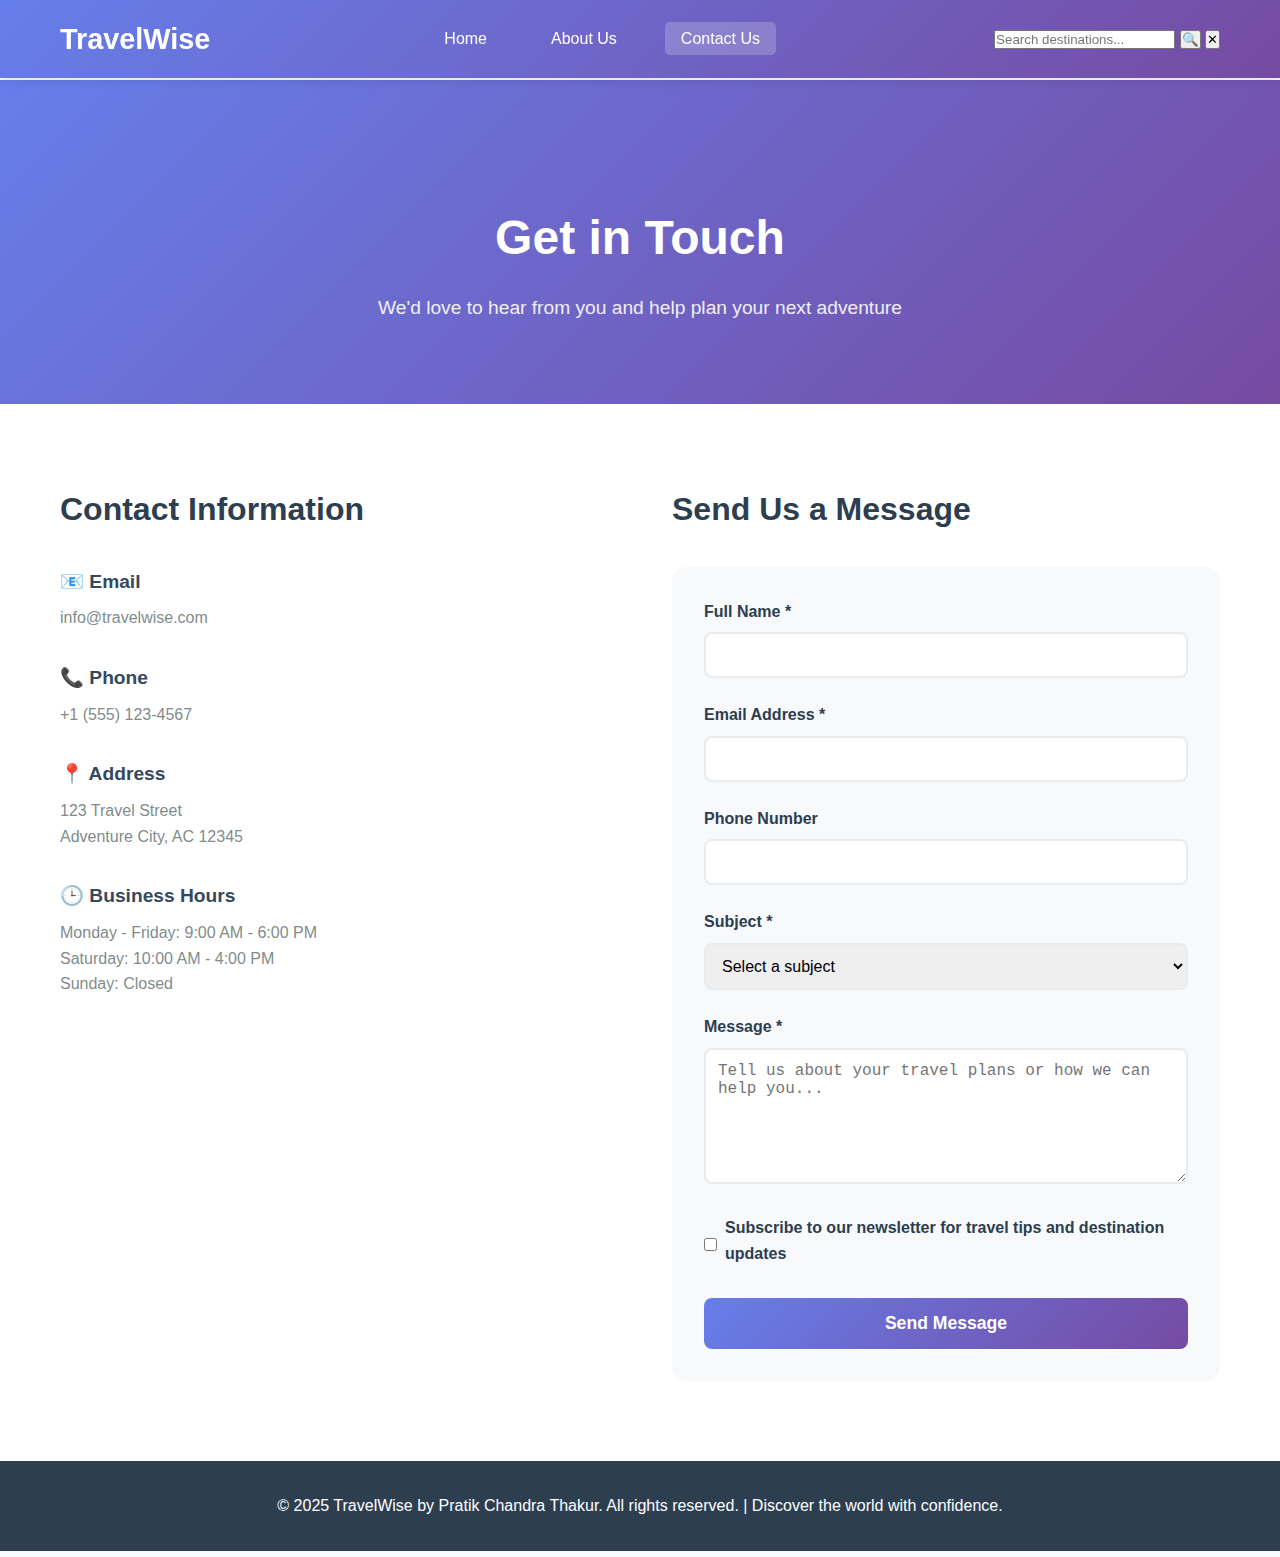
<file: contact.html>
<!DOCTYPE html>
<html lang="en">
<head>
    <meta charset="UTF-8">
    <meta name="viewport" content="width=device-width, initial-scale=1.0">
    <title>Contact Us - TravelWise</title>
    <link rel="stylesheet" href="styles.css">
</head>
<body>
    <!-- Navigation Bar -->
    <nav class="navbar">
        <div class="nav-container">
            <div class="nav-logo">
                <h2>TravelWise</h2>
            </div>
            <ul class="nav-menu">
                <li class="nav-item">
                    <a href="index.html" class="nav-link">Home</a>
                </li>
                <li class="nav-item">
                    <a href="about.html" class="nav-link">About Us</a>
                </li>
                <li class="nav-item">
                    <a href="contact.html" class="nav-link active">Contact Us</a>
                </li>
            </ul>
            <div class="search-container">
                <input type="text" id="searchInput" class="search-input" placeholder="Search destinations...">
                <button class="search-btn">🔍</button>
                <button class="clear-btn">✕</button>
            </div>
            <div class="hamburger">
                <span class="bar"></span>
                <span class="bar"></span>
                <span class="bar"></span>
            </div>
        </div>
    </nav>

    <!-- Search Results -->
    <div id="searchResults" class="search-results"></div>

    <!-- Contact Section -->
    <section class="contact-hero">
        <div class="container">
            <h1>Get in Touch</h1>
            <p class="contact-intro">We'd love to hear from you and help plan your next adventure</p>
        </div>
    </section>

    <section class="contact-content">
        <div class="container">
            <div class="contact-grid">
                <div class="contact-info">
                    <h2>Contact Information</h2>
                    <div class="contact-item">
                        <h3>📧 Email</h3>
                        <p>info@travelwise.com</p>
                    </div>
                    <div class="contact-item">
                        <h3>📞 Phone</h3>
                        <p>+1 (555) 123-4567</p>
                    </div>
                    <div class="contact-item">
                        <h3>📍 Address</h3>
                        <p>123 Travel Street<br>Adventure City, AC 12345</p>
                    </div>
                    <div class="contact-item">
                        <h3>🕒 Business Hours</h3>
                        <p>Monday - Friday: 9:00 AM - 6:00 PM<br>
                           Saturday: 10:00 AM - 4:00 PM<br>
                           Sunday: Closed</p>
                    </div>
                </div>

                <div class="contact-form-container">
                    <h2>Send Us a Message</h2>
                    <form class="contact-form" id="contactForm">
                        <div class="form-group">
                            <label for="name">Full Name *</label>
                            <input type="text" id="name" name="name" required>
                        </div>
                        
                        <div class="form-group">
                            <label for="email">Email Address *</label>
                            <input type="email" id="email" name="email" required>
                        </div>
                        
                        <div class="form-group">
                            <label for="phone">Phone Number</label>
                            <input type="tel" id="phone" name="phone">
                        </div>
                        
                        <div class="form-group">
                            <label for="subject">Subject *</label>
                            <select id="subject" name="subject" required>
                                <option value="">Select a subject</option>
                                <option value="general">General Inquiry</option>
                                <option value="recommendation">Travel Recommendation</option>
                                <option value="booking">Booking Assistance</option>
                                <option value="feedback">Feedback</option>
                                <option value="other">Other</option>
                            </select>
                        </div>
                        
                        <div class="form-group">
                            <label for="message">Message *</label>
                            <textarea id="message" name="message" rows="6" required placeholder="Tell us about your travel plans or how we can help you..."></textarea>
                        </div>
                        
                        <div class="form-group checkbox-group">
                            <input type="checkbox" id="newsletter" name="newsletter">
                            <label for="newsletter">Subscribe to our newsletter for travel tips and destination updates</label>
                        </div>
                        
                        <button type="submit" class="submit-btn">Send Message</button>
                    </form>
                    
                    <div id="formMessage" class="form-message" style="display: none;"></div>
                </div>
            </div>
        </div>
    </section>

    <!-- Footer -->
    <footer class="footer">
        <div class="container">
            <p>&copy; 2025 TravelWise by Pratik Chandra Thakur. All rights reserved. | Discover the world with confidence.</p>
        </div>
    </footer>

    <script src="script.js"></script>
</body>
</html>
</file>
<file: styles.css>
/* Reset and Base Styles */
* {
    margin: 0;
    padding: 0;
    box-sizing: border-box;
}

body {
    font-family: 'Arial', sans-serif;
    line-height: 1.6;
    color: #333;
    background-color: #f8f9fa;
}

.container {
    max-width: 1200px;
    margin: 0 auto;
    padding: 0 20px;
}

/* Navigation Bar */
.navbar {
    background: linear-gradient(135deg, #667eea 0%, #764ba2 100%);
    padding: 1rem 0;
    position: fixed;
    top: 0;
    width: 100%;
    z-index: 1000;
    box-shadow: 0 2px 10px rgba(0,0,0,0.1);
}

.nav-container {
    max-width: 1200px;
    margin: 0 auto;
    padding: 0 20px;
    display: flex;
    justify-content: space-between;
    align-items: center;
}

.nav-logo h2 {
    color: white;
    font-size: 1.8rem;
    font-weight: bold;
}

.nav-menu {
    display: flex;
    list-style: none;
    gap: 2rem;
}

.nav-link {
    color: white;
    text-decoration: none;
    font-weight: 500;
    transition: all 0.3s ease;
    padding: 0.5rem 1rem;
    border-radius: 5px;
}

.nav-link:hover,
.nav-link.active {
    background-color: rgba(255,255,255,0.2);
    transform: translateY(-2px);
}

/* Hamburger Menu */
.hamburger {
    display: none;
    flex-direction: column;
    cursor: pointer;
}

.bar {
    width: 25px;
    height: 3px;
    background-color: white;
    margin: 3px 0;
    transition: 0.3s;
}

/* Hero Section */
.hero {
    background: linear-gradient(rgba(0,0,0,0.4), rgba(0,0,0,0.4)), 
                url('https://images.unsplash.com/photo-1469474968028-56623f02e42e?ixlib=rb-4.0.3&auto=format&fit=crop&w=1920&q=80');
    background-size: cover;
    background-position: center;
    height: 100vh;
    display: flex;
    align-items: center;
    justify-content: center;
    text-align: center;
    color: white;
    margin-top: 80px;
}

.hero-content h1 {
    font-size: 3.5rem;
    margin-bottom: 1rem;
    animation: fadeInUp 1s ease;
}

.hero-intro {
    font-size: 1.2rem;
    max-width: 800px;
    margin: 0 auto 2rem;
    line-height: 1.8;
    animation: fadeInUp 1s ease 0.3s both;
}

.cta-button {
    background: linear-gradient(135deg, #ff6b6b, #ee5a24);
    color: white;
    padding: 15px 30px;
    border: none;
    border-radius: 50px;
    font-size: 1.1rem;
    font-weight: bold;
    cursor: pointer;
    transition: all 0.3s ease;
    animation: fadeInUp 1s ease 0.6s both;
}

.cta-button:hover {
    transform: translateY(-3px);
    box-shadow: 0 10px 25px rgba(255,107,107,0.3);
}

/* Recommendations Section */
.recommendations {
    padding: 80px 0;
    background-color: white;
}

.recommendations h2 {
    text-align: center;
    font-size: 2.5rem;
    margin-bottom: 3rem;
    color: #2c3e50;
}

.recommendation-category {
    margin-bottom: 4rem;
}

.recommendation-category h3 {
    font-size: 2rem;
    margin-bottom: 2rem;
    color: #34495e;
    text-align: center;
}

.destination-grid {
    display: grid;
    grid-template-columns: repeat(auto-fit, minmax(500px, 1fr));
    gap: 2rem;
    margin-bottom: 3rem;
}

.destination-card {
    background: white;
    border-radius: 15px;
    overflow: hidden;
    box-shadow: 0 10px 30px rgba(0,0,0,0.1);
    transition: all 0.3s ease;
}

.destination-card:hover {
    transform: translateY(-10px);
    box-shadow: 0 20px 40px rgba(0,0,0,0.15);
}

.destination-image {
    width: 100%;
    height: 300px;
    object-fit: cover;
}

.destination-info {
    padding: 1.5rem;
}

.destination-info h4 {
    font-size: 1.5rem;
    margin-bottom: 0.5rem;
    color: #2c3e50;
}

.destination-info p {
    color: #7f8c8d;
    line-height: 1.6;
}

/* About Page Styles */
.about-hero {
    background: linear-gradient(135deg, #667eea 0%, #764ba2 100%);
    color: white;
    padding: 120px 0 80px;
    text-align: center;
    margin-top: 80px;
}

.about-hero h1 {
    font-size: 3rem;
    margin-bottom: 1rem;
}

.about-intro {
    font-size: 1.2rem;
    opacity: 0.9;
}

.about-content {
    padding: 80px 0;
    background-color: white;
}

.about-grid {
    display: grid;
    grid-template-columns: 1fr 1fr;
    gap: 4rem;
    align-items: center;
    margin-bottom: 4rem;
}

.about-text h2 {
    font-size: 2rem;
    margin-bottom: 1rem;
    color: #2c3e50;
}

.about-text p {
    margin-bottom: 2rem;
    line-height: 1.8;
    color: #555;
}

.features-list {
    list-style: none;
    margin-bottom: 2rem;
}

.features-list li {
    padding: 0.5rem 0;
    font-size: 1.1rem;
    color: #555;
}

.feature-image {
    width: 100%;
    border-radius: 15px;
    box-shadow: 0 10px 30px rgba(0,0,0,0.1);
}

.team-section {
    text-align: center;
}

.team-section h2 {
    font-size: 2.5rem;
    margin-bottom: 2rem;
    color: #2c3e50;
}

.team-section p {
    font-size: 1.1rem;
    line-height: 1.8;
    max-width: 800px;
    margin: 0 auto 3rem;
    color: #555;
}

.values-grid {
    display: grid;
    grid-template-columns: repeat(auto-fit, minmax(250px, 1fr));
    gap: 2rem;
    margin-top: 3rem;
}

.value-card {
    background: #f8f9fa;
    padding: 2rem;
    border-radius: 15px;
    text-align: center;
    transition: all 0.3s ease;
}

.value-card:hover {
    transform: translateY(-5px);
    box-shadow: 0 10px 25px rgba(0,0,0,0.1);
}

.value-card h3 {
    font-size: 1.3rem;
    margin-bottom: 1rem;
    color: #2c3e50;
}

/* Contact Page Styles */
.contact-hero {
    background: linear-gradient(135deg, #667eea 0%, #764ba2 100%);
    color: white;
    padding: 120px 0 80px;
    text-align: center;
    margin-top: 80px;
}

.contact-hero h1 {
    font-size: 3rem;
    margin-bottom: 1rem;
}

.contact-intro {
    font-size: 1.2rem;
    opacity: 0.9;
}

.contact-content {
    padding: 80px 0;
    background-color: white;
}

.contact-grid {
    display: grid;
    grid-template-columns: 1fr 1fr;
    gap: 4rem;
}

.contact-info h2 {
    font-size: 2rem;
    margin-bottom: 2rem;
    color: #2c3e50;
}

.contact-item {
    margin-bottom: 2rem;
}

.contact-item h3 {
    font-size: 1.2rem;
    margin-bottom: 0.5rem;
    color: #34495e;
}

.contact-item p {
    color: #7f8c8d;
    line-height: 1.6;
}

/* Contact Form */
.contact-form-container h2 {
    font-size: 2rem;
    margin-bottom: 2rem;
    color: #2c3e50;
}

.contact-form {
    background: #f8f9fa;
    padding: 2rem;
    border-radius: 15px;
}

.form-group {
    margin-bottom: 1.5rem;
}

.form-group label {
    display: block;
    margin-bottom: 0.5rem;
    font-weight: bold;
    color: #2c3e50;
}

.form-group input,
.form-group select,
.form-group textarea {
    width: 100%;
    padding: 12px;
    border: 2px solid #e9ecef;
    border-radius: 8px;
    font-size: 1rem;
    transition: border-color 0.3s ease;
}

.form-group input:focus,
.form-group select:focus,
.form-group textarea:focus {
    outline: none;
    border-color: #667eea;
}

.checkbox-group {
    display: flex;
    align-items: center;
    gap: 0.5rem;
}

.checkbox-group input[type="checkbox"] {
    width: auto;
}

.submit-btn {
    background: linear-gradient(135deg, #667eea 0%, #764ba2 100%);
    color: white;
    padding: 15px 30px;
    border: none;
    border-radius: 8px;
    font-size: 1.1rem;
    font-weight: bold;
    cursor: pointer;
    transition: all 0.3s ease;
    width: 100%;
}

.submit-btn:hover {
    transform: translateY(-2px);
    box-shadow: 0 5px 15px rgba(102, 126, 234, 0.3);
}

.form-message {
    margin-top: 1rem;
    padding: 1rem;
    border-radius: 8px;
    text-align: center;
    font-weight: bold;
}

.form-message.success {
    background-color: #d4edda;
    color: #155724;
    border: 1px solid #c3e6cb;
}

.form-message.error {
    background-color: #f8d7da;
    color: #721c24;
    border: 1px solid #f5c6cb;
}

/* Footer */
.footer {
    background-color: #2c3e50;
    color: white;
    text-align: center;
    padding: 2rem 0;
}

/* Animations */
@keyframes fadeInUp {
    from {
        opacity: 0;
        transform: translateY(30px);
    }
    to {
        opacity: 1;
        transform: translateY(0);
    }
}

/* Responsive Design */
@media (max-width: 768px) {
    .hamburger {
        display: flex;
    }
    
    .nav-menu {
        position: fixed;
        left: -100%;
        top: 80px;
        flex-direction: column;
        background: linear-gradient(135deg, #667eea 0%, #764ba2 100%);
        width: 100%;
        text-align: center;
        transition: 0.3s;
        padding: 2rem 0;
    }
    
    .nav-menu.active {
        left: 0;
    }
    
    .nav-menu li {
        margin: 1rem 0;
    }
    
    .hero-content h1 {
        font-size: 2.5rem;
    }
    
    .hero-intro {
        font-size: 1rem;
        padding: 0 1rem;
    }
    
    .destination-grid {
        grid-template-columns: 1fr;
    }
    
    .about-grid,
    .contact-grid {
        grid-template-columns: 1fr;
        gap: 2rem;
    }
    
    .values-grid {
        grid-template-columns: 1fr;
    }
    
    .about-hero h1,
    .contact-hero h1 {
        font-size: 2.5rem;
    }
    
    .recommendations h2,
    .team-section h2 {
        font-size: 2rem;
    }
    
    .recommendation-category h3 {
        font-size: 1.5rem;
    }
}
</file>
